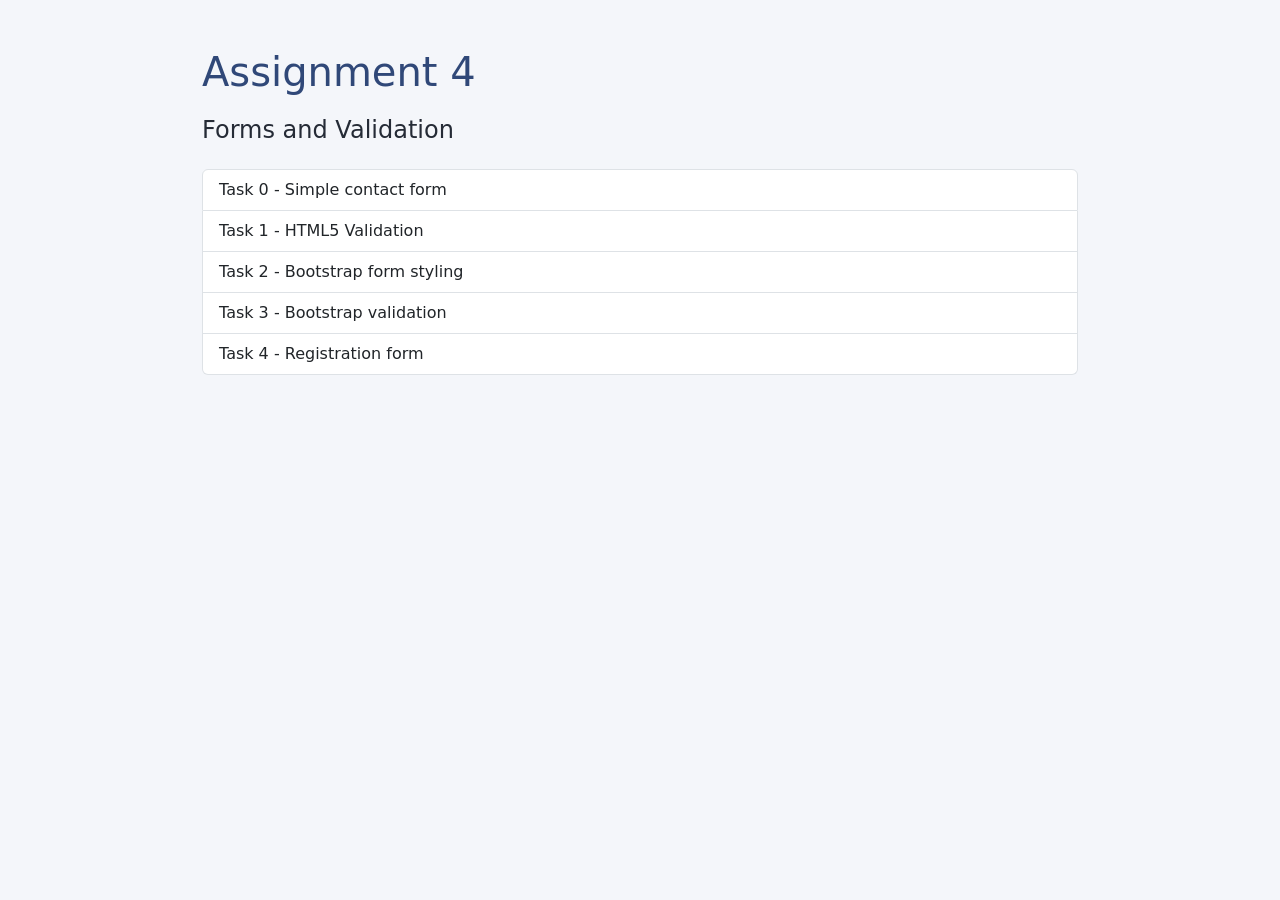
<file: index.html>
<!DOCTYPE html>
<html lang="en">
<head>
    <meta charset="UTF-8">
    <meta name="viewport" content="width=device-width, initial-scale=1.0">

    <title>Assignment 4 - Forms and Validation</title>
    <link href="https://cdn.jsdelivr.net/npm/bootstrap@5.3.3/dist/css/bootstrap.min.css" rel="stylesheet">
 <link rel="stylesheet"  href="style.css">
</head>
<body>
     <div class="container py-5">
        <h1>Assignment 4</h1>
        <h2 class="h4 mb-4">Forms and Validation</h2>


        <div class="list-group" >
            <a href="task0.html" class="list-group-item list-group-item-action"> Task 0 - Simple contact form</a>
            <a href="task1.html" class="list-group-item list-group-item-action">Task 1 - HTML5 Validation</a>
            <a href="task2.html" class="list-group-item list-group-item-action">Task 2 - Bootstrap form styling</a>
            <a href="task3.html" class="list-group-item list-group-item-action"> Task 3 - Bootstrap validation</a>
            <a href="task4.html" class="list-group-item list-group-item-action">Task 4 - Registration form</a>
        </div>
</div>

</body>
</html>
</file>
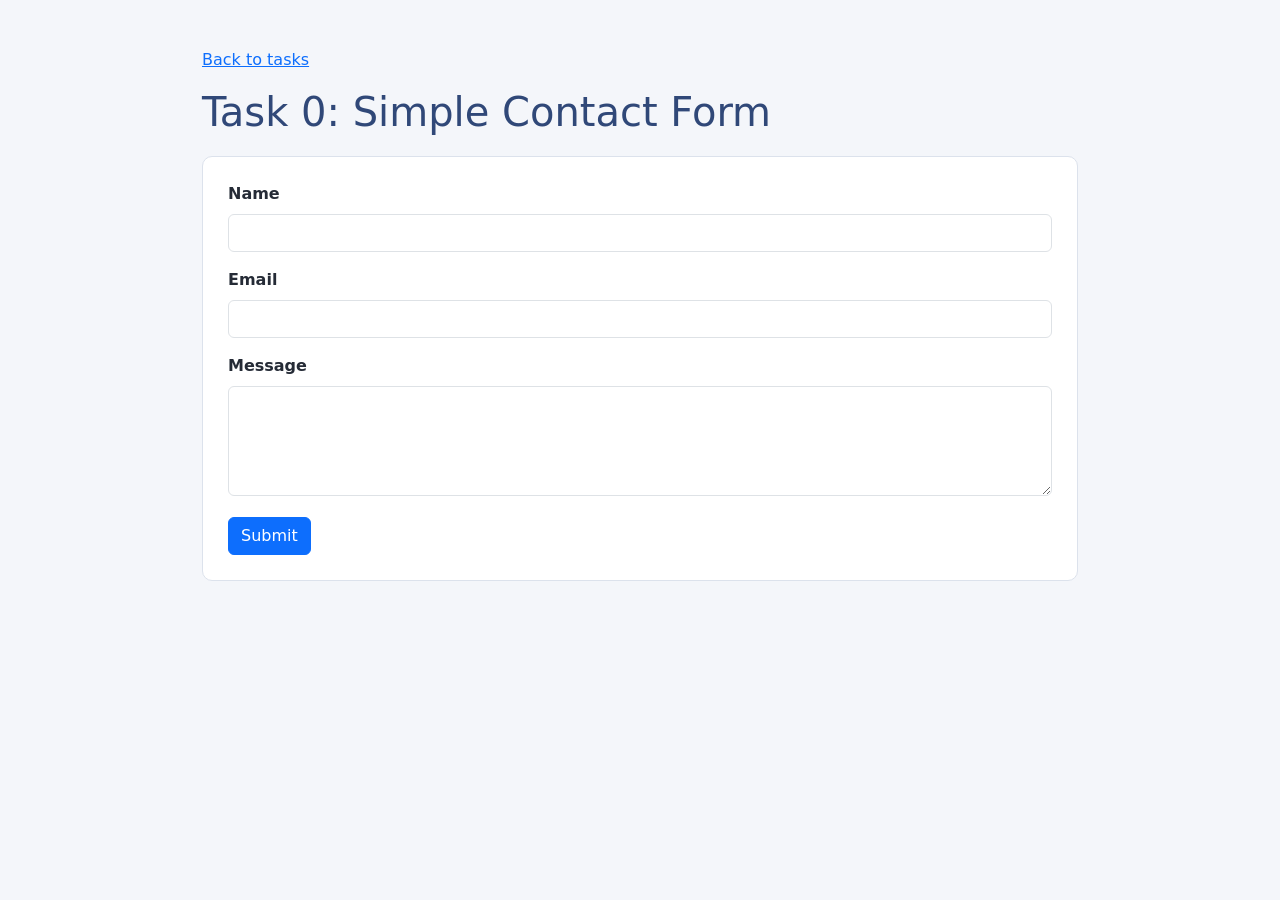
<file: task0.html>
<!DOCTYPE html>
<html lang="en">
<head>
    <meta charset="UTF-8">
    <meta name="viewport" content="width=device-width, initial-scale=1.0">
    <title>Task 0 - Contact Form</title>
    <link href="https://cdn.jsdelivr.net/npm/bootstrap@5.3.3/dist/css/bootstrap.min.css" rel="stylesheet">
    <link rel="stylesheet" href="style.css">
</head>
<body>
    <div class="container py-5">
        <a href="index.html">Back to tasks</a>
        <h1 class="mt-3">Task 0: Simple Contact Form</h1>

        <form>
            <div class="mb-3">
                <label for="name" class="form-label">Name</label>
                <input type="text" id="name" name="name" class="form-control">
            </div>

            <div class="mb-3">
                <label for="email" class="form-label">Email</label>
                <input type="email" id="email" name="email" class="form-control">
            </div>

            <div class="mb-3">
                <label for="message" class="form-label">Message</label>
                <textarea id="message" name="message" class="form-control" rows="4"></textarea>
            </div>

            <button type="submit" class="btn btn-primary">Submit</button>
        </form>
    </div>
</body>
</html>
</file>
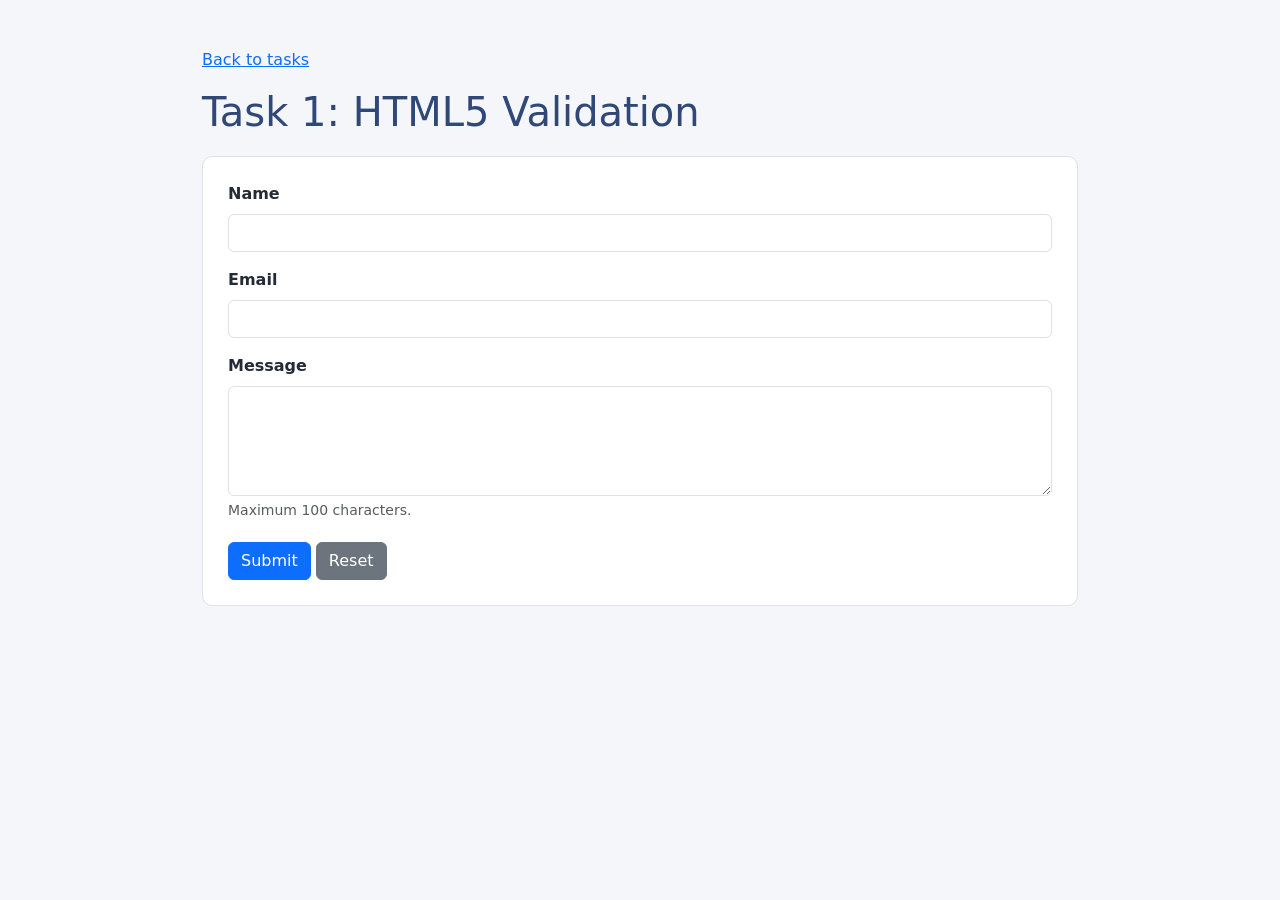
<file: task1.html>
<!DOCTYPE html>
<html lang="en">
<head>
    <meta charset="UTF-8">
    <meta name="viewport" content="width=device-width, initial-scale=1.0">
    <title>Task 1 - HTML5 Validation</title>
    <link href="https://cdn.jsdelivr.net/npm/bootstrap@5.3.3/dist/css/bootstrap.min.css" rel="stylesheet">
    <link rel="stylesheet" href="style.css">
</head>
<body>
    <div class="container py-5">

        <a href="index.html"> Back to tasks</a>
        <h1 class="mt-3">Task 1: HTML5 Validation</h1>

        <form>
            <div   class="mb-3">
               <label for="name" class="form-label">Name</label>
                <input type="text" id="name" name="name" class="form-control"
                       required maxlength="50">
            </div>

            <div class="mb-3">
                <label for="email" class="form-label">Email </label>
                <input type="email"  id="email" name="email" class="form-control"
                       required>
            </div>

            <div class="mb-3">
                <label for="message" class="form-label">Message</label>
                <textarea id="message" name="message" class="form-control"
                          rows="4" required maxlength="100"></textarea>
                <div class="form-text">Maximum 100 characters.</div>
            </div>

            <button type="submit" class="btn btn-primary">Submit</button>
            <button type="reset" class="btn btn-secondary">Reset</button>
         </form>
     </div>
</body>
</html>
</file>
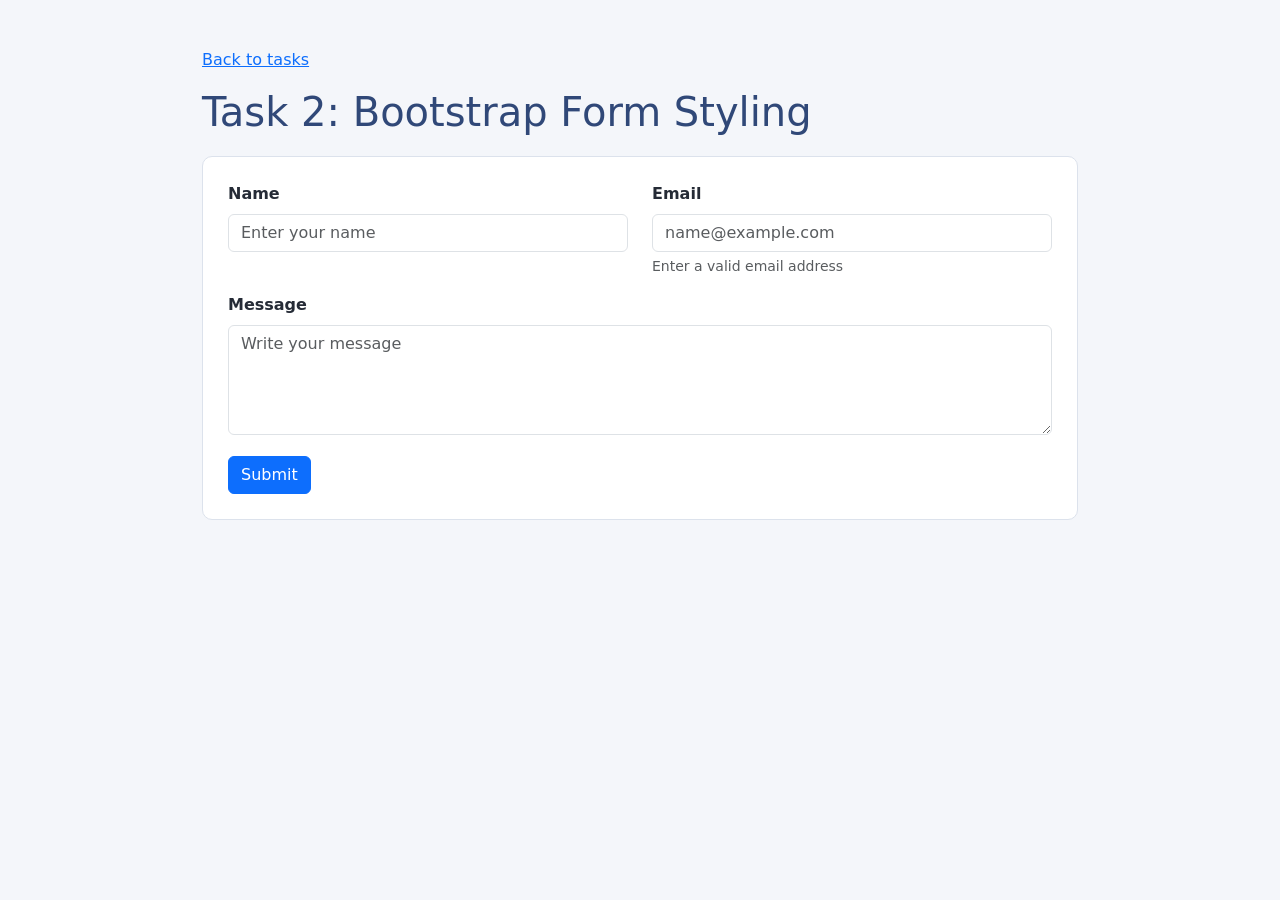
<file: task2.html>
<!DOCTYPE html>
<html lang="en">
<head>
    <meta charset="UTF-8">
    <meta name="viewport" content="width=device-width, initial-scale=1.0">
    <title>Task 2 - Bootstrap form</title>
    <link href="https://cdn.jsdelivr.net/npm/bootstrap@5.3.3/dist/css/bootstrap.min.css" rel="stylesheet">
    <link rel="stylesheet" href="style.css">
</head>
<body>

    <div class="container py-5">
        <a href="index.html">Back to tasks</a>
        <h1 class="mt-3">Task 2: Bootstrap Form Styling</h1>

        <form>
            <div  class="row">
                <div class="col-12 col-md-6 mb-3">
                    <label for="name" class="form-label">Name</label>
                    <input type="text" id="name" name="name"

                           class="form-control" placeholder="Enter your name">
                </div>

                <div class="col-12 col-md-6 mb-3">
                    <label for="email" class="form-label">Email</label>
                    <input type="email" id="email" name="email"

                           class="form-control" placeholder="name@example.com">
                    <div class="form-text">Enter a valid email address</div>

                </div>

                <div class="col-12 mb-3">
                    <label for="message" class="form-label">Message</label>
                    <textarea id="message" name="message" class="form-control"
                              rows="4" placeholder="Write your message"></textarea>
                </div>
            </div>

            <button type="submit" class="btn btn-primary">Submit</button>
        </form>
    
    </div>
</body>
</html>
</file>
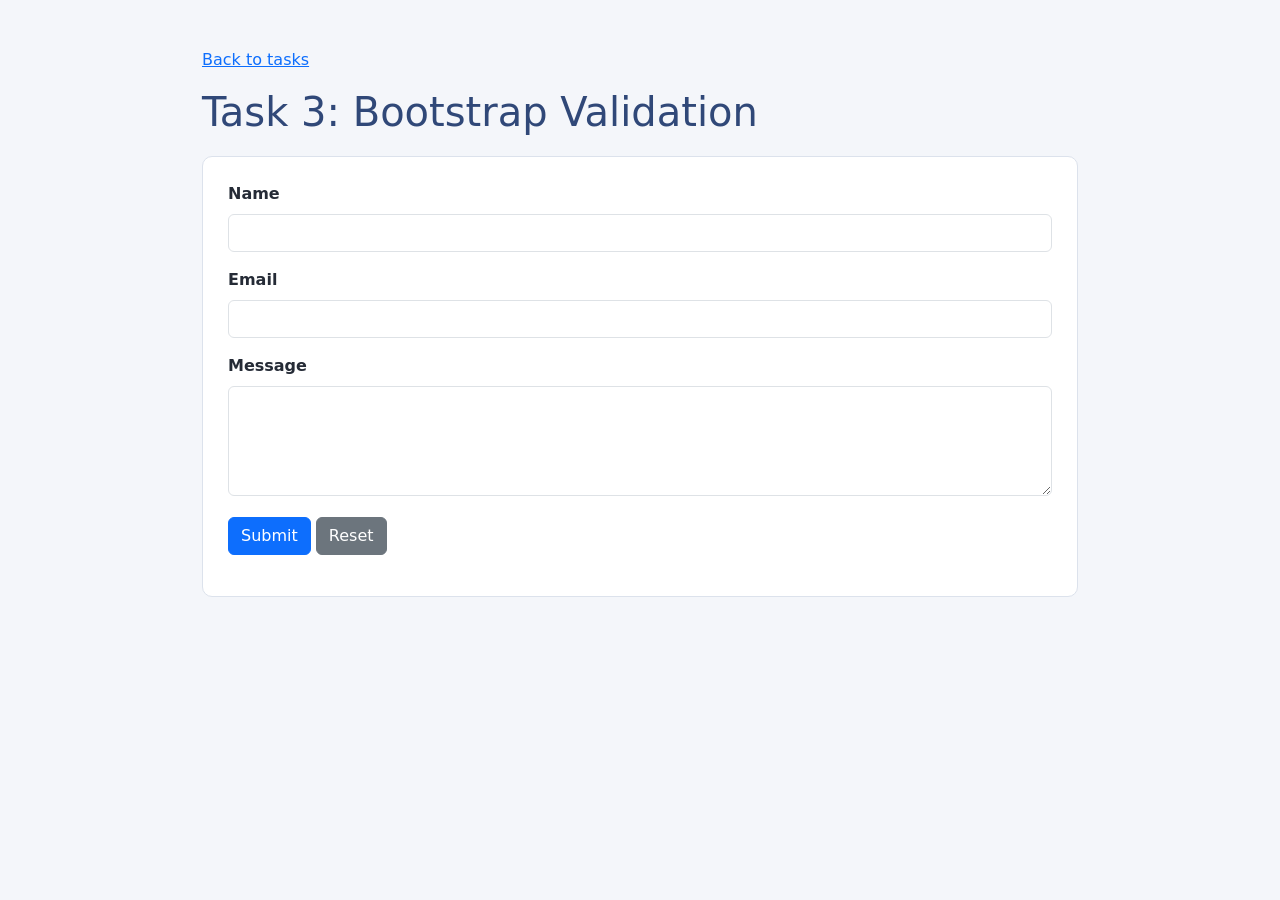
<file: task3.html>
<!DOCTYPE html>
<html lang="en">
<head>
    <meta charset="UTF-8">
    <meta name="viewport" content="width=device-width, initial-scale=1.0">
    <title>Task 3 - Bootstrap validation</title>
    <link href="https://cdn.jsdelivr.net/npm/bootstrap@5.3.3/dist/css/bootstrap.min.css" rel="stylesheet">
    <link rel="stylesheet" href="style.css">
</head>
<body>

    <div class="container py-5">
         <a href="index.html">Back to tasks</a>
          <h1 class="mt-3">Task 3: Bootstrap Validation</h1>

        <form id="contactForm" novalidate>
            <div class="mb-3">
                <label for="contactName" class="form-label">Name</label>
                <input type="text" id="contactName" name="name"
                          class="form-control" required minlength="2">

                <div class="invalid-feedback">Please enter your name</div>
                <div class="valid-feedback">correct</div>
            </div>

            <div class="mb-3">
                <label for="contactEmail" class="form-label">Email</label>
                <input type="email" id="contactEmail" name="email"
                       class="form-control" required>
                 <div class="invalid-feedback">Please enter a valid email.</div>
                <div class="valid-feedback">correct</div>
            </div>

            <div class="mb-3">
               <label for="contactMessage" class="form-label">Message</label>
                <textarea id="contactMessage" name="message"
                           class="form-control" rows="4"
                          required minlength="5"></textarea>
                <div class="invalid-feedback">Message must contain at least 5 characters</div>
                <div class="valid-feedback">correct</div>

            </div>


            <button type="submit" class="btn btn-primary">Submit</button>
            <button type="reset" class="btn btn-secondary">Reset</button>

            <p id="contactResult" class="mt-3" aria-live="polite"></p>
        </form>
    </div>

    <script src="script.js"></script>
    
</body>
</html>
</file>
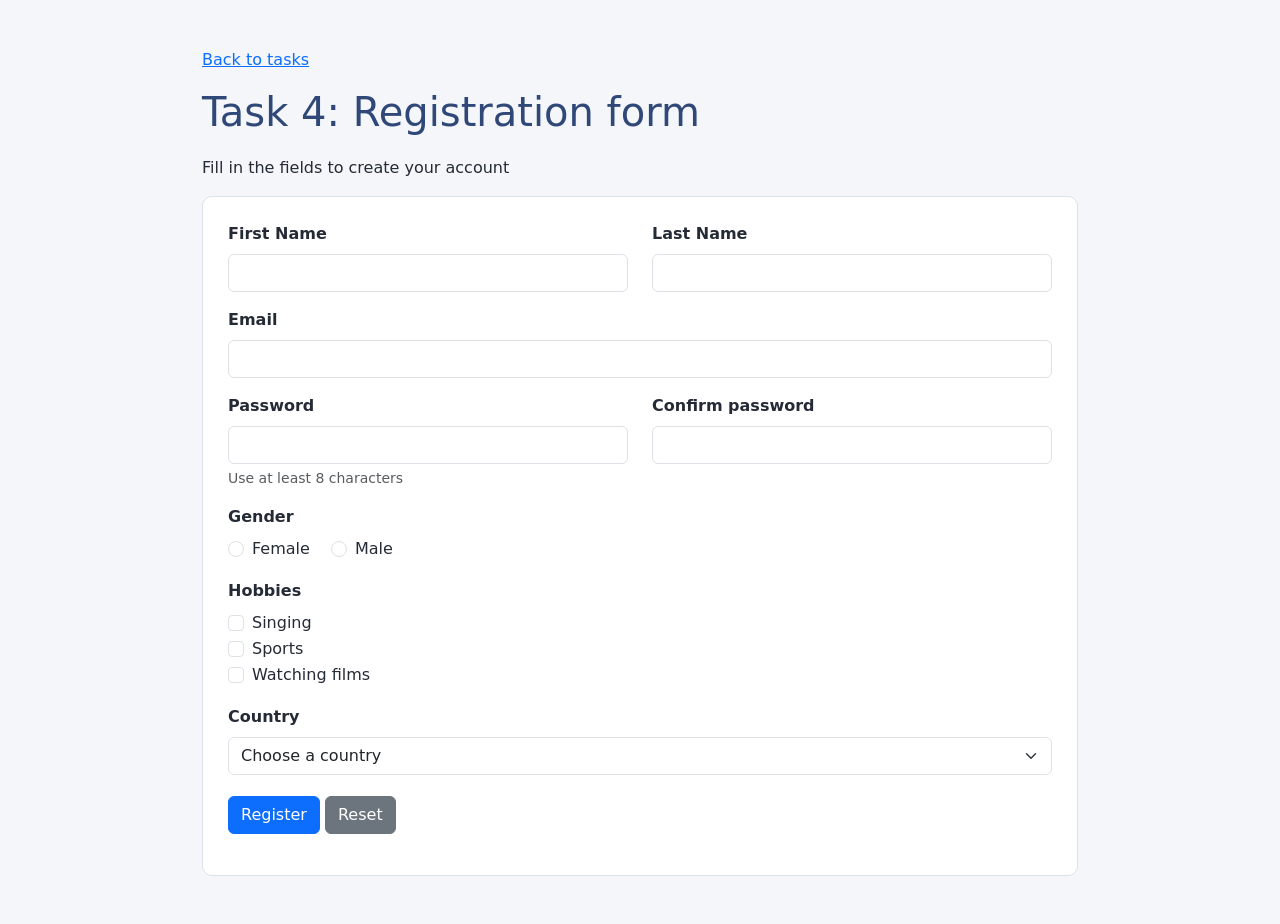
<file: task4.html>
<!DOCTYPE html>
<html lang="en">
<head>
    <meta charset="UTF-8">
    <meta name="viewport" content="width=device-width, initial-scale=1.0">
    <title>Task 4 - Registration Form</title>
    <link href="https://cdn.jsdelivr.net/npm/bootstrap@5.3.3/dist/css/bootstrap.min.css" rel="stylesheet">
    <link rel="stylesheet" href="style.css">
</head>
<body>
    <div class="container py-5">
        <a href="index.html">Back to tasks</a>
        <h1 class="mt-3">Task 4: Registration form</h1>
        <p>Fill in the fields to create your account</p>

        <form id="registrationForm" novalidate>
            <div class="row">

                <div class="col-12 col-md-6 mb-3">
                    <label for="firstName" class="form-label">First Name</label>
                    <input type="text" id="firstName" name="firstName"
                           class="form-control" required minlength="2"
                           maxlength="50">
                    <div class="invalid-feedback">Enter your first name</div>
                    <div class="valid-feedback">correct</div>

                </div>

                <div class="col-12 col-md-6 mb-3">
                    <label for="lastName" class="form-label">Last Name</label>
                    <input type="text" id="lastName" name="lastName"
                           class="form-control" required minlength="2"
                           maxlength="50">
                    <div class="invalid-feedback">Enter your last name</div>
                    <div class="valid-feedback">correct</div>
                </div>

                <div class="col-12 mb-3">

                    <label for="registerEmail" class="form-label">Email</label>
                    <input type="email" id="registerEmail" name="email"
                           class="form-control" required>
                    <div class="invalid-feedback">Enter a valid email address</div>
                    <div class="valid-feedback">correct</div>

                </div>

                <div class="col-12 col-md-6 mb-3">

                    <label for="password" class="form-label">Password</label>
                    <input type="password" id="password" name="password"
                           class="form-control" required minlength="8">
                    <div class="form-text">Use at least 8 characters</div>
                    <div class="invalid-feedback">Password must contain at least 8 characters</div>
                    <div class="valid-feedback">Password length is valid</div>

    
                </div>

                <div class="col-12 col-md-6 mb-3">

                    <label for="confirmPassword" class="form-label">Confirm password</label>
                    <input type="password" id="confirmPassword"
                           name="confirmPassword" class="form-control" required>
                    <div class="invalid-feedback">Passwords must match</div>
                    <div class="valid-feedback">Passwords match!</div>
                </div>

                <div class="col-12 mb-3">
                    <p class="form-label mb-2">Gender</p>

                    <div class="form-check form-check-inline">
                        <input type="radio" id="genderFemale" name="gender"
                               value="Female" class="form-check-input" required>
                        <label for="genderFemale" class="form-check-label">Female</label>

                    </div>

                    <div class="form-check form-check-inline">
                        <input type="radio" id="genderMale" name="gender"
                               value="Male" class="form-check-input" required>
                        <label for="genderMale" class="form-check-label">Male</label>
                    </div>


                    <div id="genderFeedback" class="invalid-feedback">
                        Please select your gender </div>
                </div>

                <div class="col-12 mb-3">
                    <p class="form-label mb-2">Hobbies</p>

                    <div class="form-check">
                        <input type="checkbox" id="reading" name="hobbies"
                               value="Reading" class="form-check-input">
                        <label for="reading" class="form-check-label">Singing</label>
                    </div>

                    <div class="form-check">
                        <input type="checkbox" id="sports" name="hobbies"
                               value="Sports" class="form-check-input">
                        <label for="sports" class="form-check-label">Sports</label>
                    </div>

                    <div class="form-check">
                        <input type="checkbox" id="music" name="hobbies"
                               value="Music" class="form-check-input">
                        <label for="music" class="form-check-label">Watching films</label>
                    </div>
                </div>


                <div class="col-12 mb-3">
                    <label for="country" class="form-label">Country</label>
                    <select id="country" name="country" class="form-select" required>
                       <option value="">Choose a country</option>
                        <option value="Kazakhstan">Kazakhstan</option>
                        <option value="Kyrgyzstan">USA</option>
                        <option value="Uzbekistan">China</option>
                        <option value="Other">Other</option>

                    </select>
                     <div class="invalid-feedback">Please select a country.</div>
                    <div class="valid-feedback">correct</div>
                </div>
            </div>


            <button type="submit" class="btn btn-primary">Register</button>
            <button type="reset" class="btn btn-secondary">Reset</button>

            <p id="registrationResult" class="mt-3" aria-live="polite"></p>
        </form>
    </div>

    <script src="script.js"></script>
</body>
</html>
</file>
<file: style.css>
body {
    background-color: #f4f6fa;
    color: #252b36;
}

.container {
    max-width: 900px;
}

h1 {
    color: #304878;
    margin-bottom: 20px;
}

form {
    background-color: white;
    padding: 25px;
    border-radius: 10px;
    border: 1px solid #dce2ec;
}

.form-label {
    font-weight:600;
}

.form-control,
.form-select {
    border-radius: 6px;
}

button {
    margin-top: 5px;
}

@media (max-width: 575.98px) {
    form {
        padding: 16px;
    }
    h1 {
        font-size: 1.6rem;
    }
}
</file>
